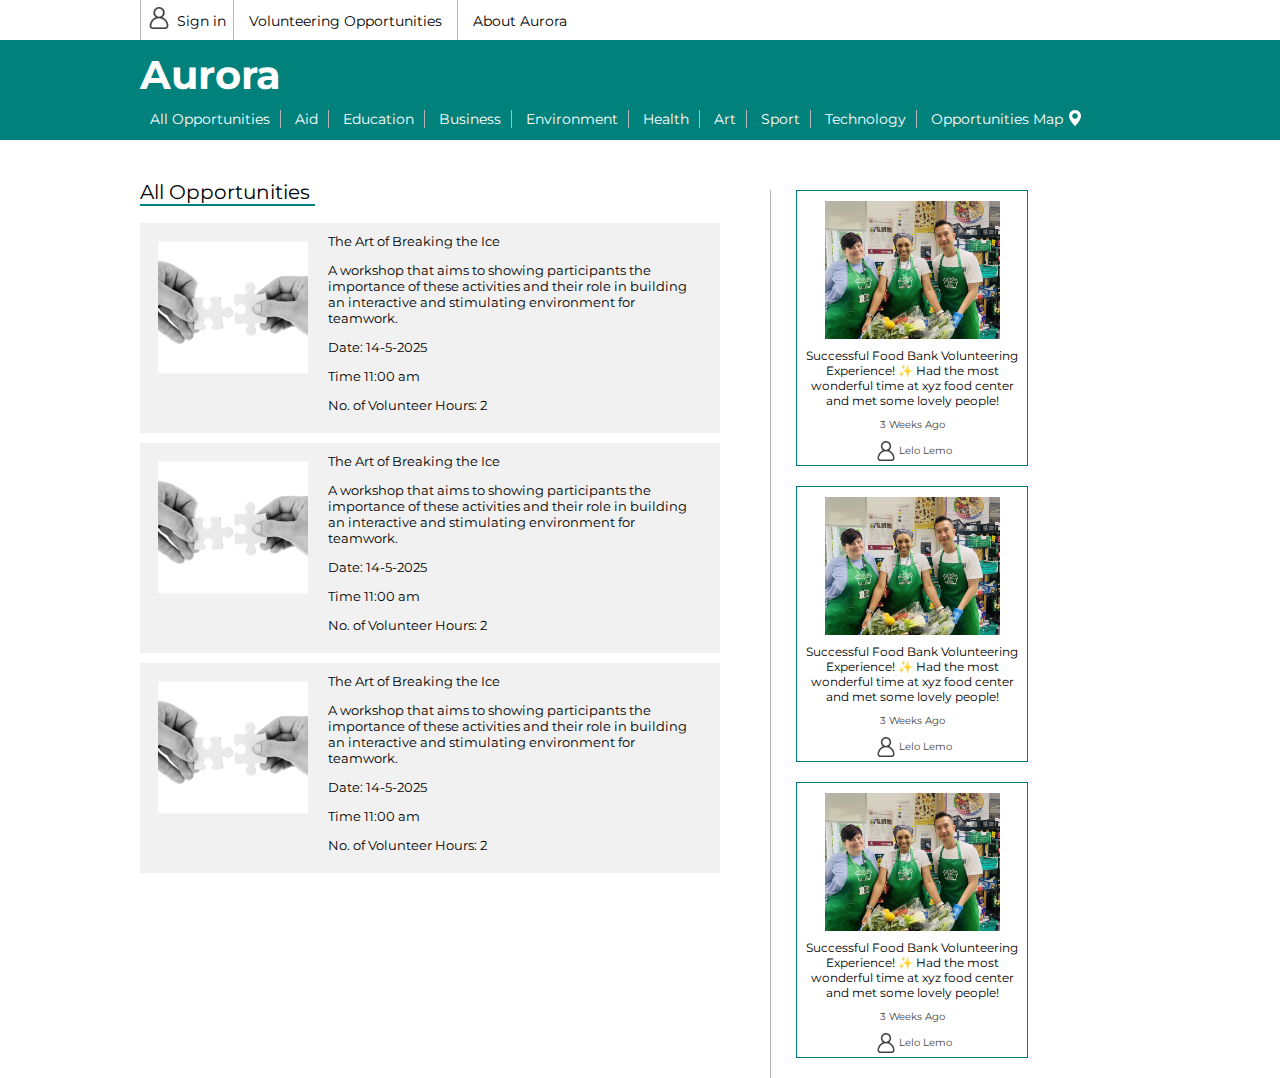
<file: index.html>
<!DOCTYPE html>
<html lang="en">
<head>
    <meta charset="UTF-8">
    <meta name="viewport" content="width=device-width, initial-scale=1.0">
    <title>Aurora - Volunteering Hub</title>
    <link rel="stylesheet" href="main-style.css">
    <link rel="stylesheet" href="index-style.css">
    <link rel="preconnect" href="https://fonts.googleapis.com">
    <link rel="preconnect" href="https://fonts.gstatic.com" crossorigin>
    <link href="https://fonts.googleapis.com/css2?family=Montserrat:ital,wght@0,100..900;1,100..900&display=swap" rel="stylesheet">
    
</head>
<body>
    <nav>
        <div class="nav__topbar">
            <img id="signInPic" src="avatar.png" height="22px">
            <a href="signin.html" id="signInText">Sign in</a>
        </div>
        <div class="nav__topbar nav__topbar-headers">
            <a href="">Volunteering Opportunities</a>
        </div>
        <div class="nav__topbar nav__topbar-headers">
            <a href="about.html">About Aurora</a>
        </div>

    </nav>

    <div class="clear"></div>

    <div class="blue-container">
        <div class="blue-container__elements">
            <h1>Aurora</h1>
        </div>
        <div class="clear"></div>
        <div class="blue-container__bottom-menu">
            <!--<p>Check out Volunteering Opportunities:</p>-->
            <div class="blue-container__items">
                <a href="">All Opportunities</a>
                <a href="">Aid</a>
                <a href="">Education</a>
                <a href="">Business</a>
                <a href="">Environment</a>
                <a href="">Health</a>
                <a href="">Art</a>
                <a href="">Sport</a>
                <a href="">Technology</a>
                <a href="" class="blue-container__no-border">Opportunities Map
                <img src="pin.png" width="16px" class="blue-container__no-border"></a>
            </div>
        </div>
    </div>

    <div class="clear"></div>

    <div class="page-container">
        <div class="page-container__main-section"> <!--MAIN OPPORTUNITIES SECTION-->
            <h2>All Opportunities</h2>
            <div class="opportunity-slide">
                <div class="opportunity-pic">
                    <img src="puzzleImg.png" width="150px">
                </div>
                <div class="opportunity_slide__details">
                    <span class="opportunity_title">The Art of Breaking the Ice</span>
                        <p>A workshop that aims to showing participants the importance of these activities and their role in building an interactive and stimulating environment for teamwork.</p>
                        <p>Date: 14-5-2025</p>
                        <p>Time 11:00 am</p>
                        <p>No. of Volunteer Hours: 2</p>
                </div>
            </div>
            <div class="opportunity-slide">
                <div class="opportunity-pic">
                    <img src="puzzleImg.png" width="150px">
                </div>
                <div class="opportunity_slide__details">
                    <span class="opportunity_title">The Art of Breaking the Ice</span>
                        <p>A workshop that aims to showing participants the importance of these activities and their role in building an interactive and stimulating environment for teamwork.</p>
                        <p>Date: 14-5-2025</p>
                        <p>Time 11:00 am</p>
                        <p>No. of Volunteer Hours: 2</p>
                </div>
            </div>
            <div class="opportunity-slide">
                <div class="opportunity-pic">
                    <img src="puzzleImg.png" width="150px">
                </div>
                <div class="opportunity_slide__details">
                    <span class="opportunity_title">The Art of Breaking the Ice</span>
                        <p>A workshop that aims to showing participants the importance of these activities and their role in building an interactive and stimulating environment for teamwork.</p>
                        <p>Date: 14-5-2025</p>
                        <p>Time 11:00 am</p>
                        <p>No. of Volunteer Hours: 2</p>
                </div>
            </div>
        </div>
        <div class="page-container__posts-section"> <!--POSTS SECTION-->
            <div class="post">
                <img src="Volunteer.jpg" alt="Card Image" class="post-img">
                <div>
                    <p class="post-text">Successful Food Bank Volunteering Experience! ✨
                        Had the most wonderful time at xyz food center and met some lovely people!
                    </p>
                    <p class="post-time">3 Weeks Ago</p>
                   <img src="avatar.png" height="20px"><a href="" class="post-author">Lelo Lemo</a>
                </div>
            </div>

            <div class="post">
                <img src="Volunteer.jpg" alt="Card Image" class="post-img">
                <div>
                    <p class="post-text">Successful Food Bank Volunteering Experience! ✨
                        Had the most wonderful time at xyz food center and met some lovely people!
                    </p>
                    <p class="post-time">3 Weeks Ago</p>
                   <img src="avatar.png" height="20px"><a href="" class="post-author">Lelo Lemo</a>
                </div>
            </div>

            <div class="post">
                <img src="Volunteer.jpg" alt="Card Image" class="post-img">
                <div>
                    <p class="post-text">Successful Food Bank Volunteering Experience! ✨
                        Had the most wonderful time at xyz food center and met some lovely people!
                    </p>
                    <p class="post-time">3 Weeks Ago</p>
                   <img src="avatar.png" height="20px"><a href="" class="post-author">Lelo Lemo</a>
                </div>
            </div>

            
        </div>
        
    </div>
</body>
</html>
</file>
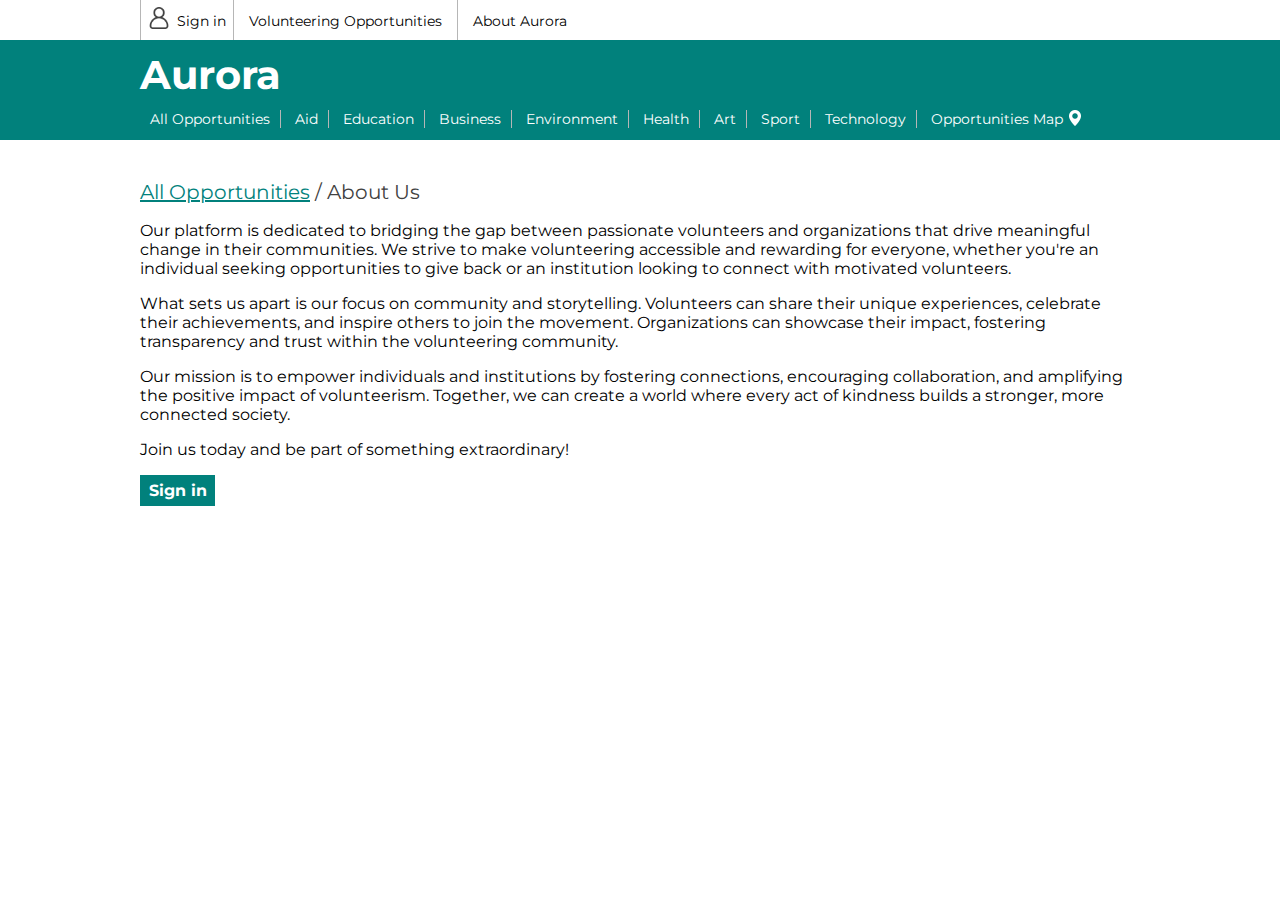
<file: about.html>
<!DOCTYPE html>
<html lang="en">
<head>
    <meta charset="UTF-8">
    <meta name="viewport" content="width=device-width, initial-scale=1.0">
    <title>Aurora - Volunteering Hub</title>
    <link rel="stylesheet" href="main-style.css">
    <link rel="stylesheet" href="about-style.css">
    <link rel="preconnect" href="https://fonts.googleapis.com">
    <link rel="preconnect" href="https://fonts.gstatic.com" crossorigin>
    <link href="https://fonts.googleapis.com/css2?family=Montserrat:ital,wght@0,100..900;1,100..900&display=swap" rel="stylesheet">
    
</head>
<body>
    <nav>
        <div class="nav__topbar">
            <img id="signInPic" src="avatar.png" height="22px">
            <a href="signin.html" id="signInText">Sign in</a>
        </div>
        <div class="nav__topbar nav__topbar-headers">
            <a href="index.html">Volunteering Opportunities</a>
        </div>
        <div class="nav__topbar nav__topbar-headers">
            <a href="about.html">About Aurora</a>
        </div>

    </nav>

    <div class="clear"></div>

    <div class="blue-container">
        <div class="blue-container__elements">
            <h1>Aurora</h1>
        </div>
        <div class="clear"></div>
        <div class="blue-container__bottom-menu">
            <!--<p>Check out Volunteering Opportunities:</p>-->
            <div class="blue-container__items">
                <a href="">All Opportunities</a>
                <a href="">Aid</a>
                <a href="">Education</a>
                <a href="">Business</a>
                <a href="">Environment</a>
                <a href="">Health</a>
                <a href="">Art</a>
                <a href="">Sport</a>
                <a href="">Technology</a>
                <a href="" class="blue-container__no-border">Opportunities Map
                <img src="pin.png" width="16px" class="blue-container__no-border"></a>
            </div>
        </div>
    </div>

    <div class="page-container">
        <div class="page-container__main-section"> <!--MAIN OPPORTUNITIES SECTION-->
            <h2><a href="index.html">All Opportunities</a> / About Us</h2>
        </div>
        <div>
            <p>Our platform is dedicated to bridging the gap between passionate volunteers and organizations that drive meaningful change in their communities. We strive to make volunteering accessible and rewarding for everyone, whether you're an individual seeking opportunities to give back or an institution looking to connect with motivated volunteers.

            <p>What sets us apart is our focus on community and storytelling. Volunteers can share their unique experiences, celebrate their achievements, and inspire others to join the movement. Organizations can showcase their impact, fostering transparency and trust within the volunteering community.</p>
                
            <p>Our mission is to empower individuals and institutions by fostering connections, encouraging collaboration, and amplifying the positive impact of volunteerism. Together, we can create a world where every act of kindness builds a stronger, more connected society.</p>
                
            <p>Join us today and be part of something extraordinary!</p>

            <a href="signin.html" id="btn-a"><div id="btn">Sign in</div></a>
        </div>
    </div>
</body>
</html>
</file>
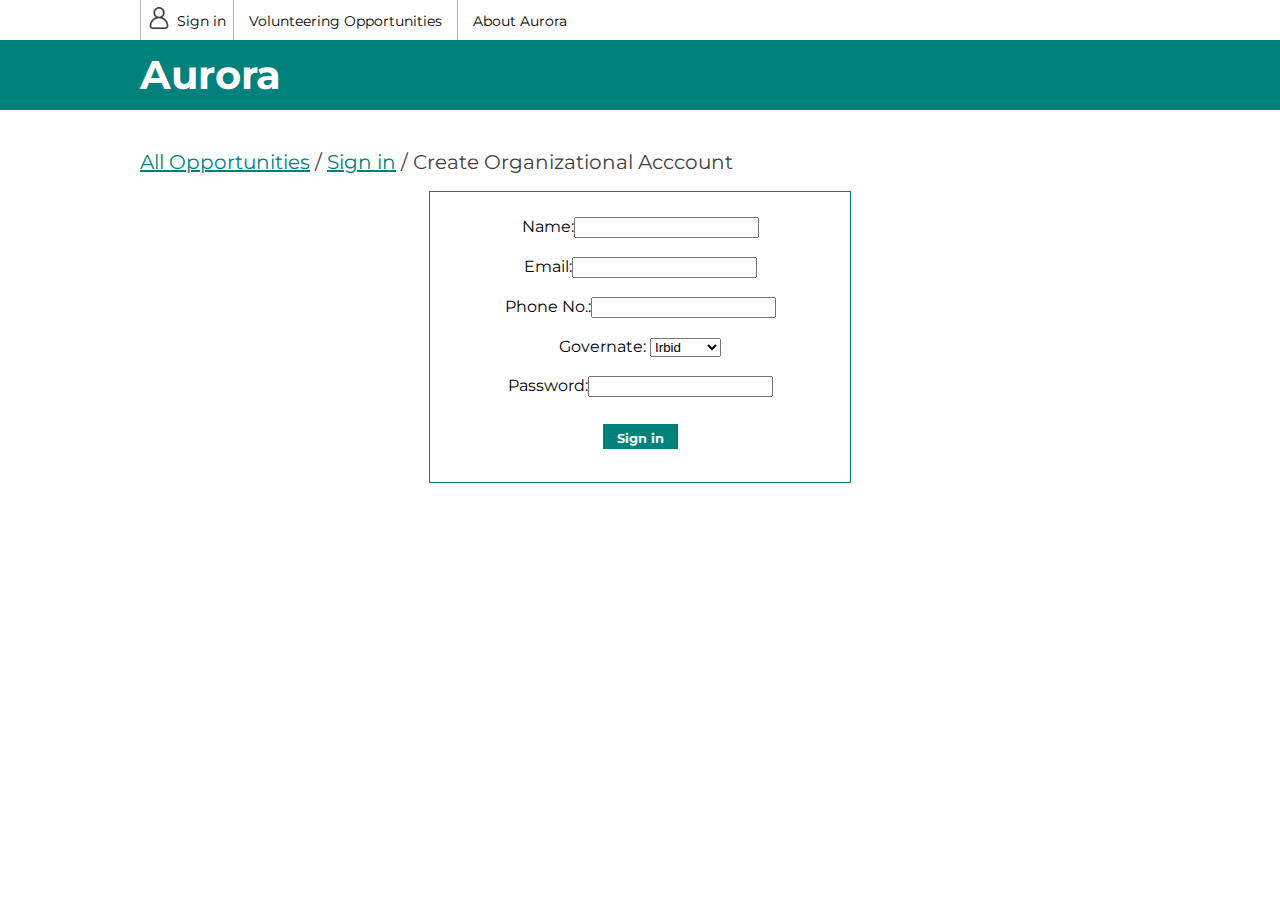
<file: create-org-acc.html>
<!DOCTYPE html>
<html lang="en">
<head>
    <meta charset="UTF-8">
    <meta name="viewport" content="width=device-width, initial-scale=1.0">
    <title>Aurora - Volunteering Hub</title>
    <link rel="stylesheet" href="main-style.css">
    <link rel="stylesheet" href="create-org-style.css">
    <link rel="preconnect" href="https://fonts.googleapis.com">
    <link rel="preconnect" href="https://fonts.gstatic.com" crossorigin>
    <link href="https://fonts.googleapis.com/css2?family=Montserrat:ital,wght@0,100..900;1,100..900&display=swap" rel="stylesheet">
    
</head>
<body>
    <nav>
        <div class="nav__topbar">
            <img id="signInPic" src="avatar.png" height="22px">
            <a href="signin.html" id="signInText">Sign in</a>
        </div>
        <div class="nav__topbar nav__topbar-headers">
            <a href="index.html">Volunteering Opportunities</a>
        </div>
        <div class="nav__topbar nav__topbar-headers">
            <a href="about.html">About Aurora</a>
        </div>

    </nav>

    <div class="clear"></div>
    <div class="blue-container">
        <div class="blue-container__elements">
            <h1>Aurora</h1>
        </div>
    </div>

    <div class="page-container">
        <div class="page-container__main-section"> <!--MAIN OPPORTUNITIES SECTION-->
            <h2><a href="index.html">All Opportunities</a> / <a href="signin.html">Sign in</a> / Create Organizational Acccount</h2>

            <form>
                <div class="card-container">
                    <div class="card">
                        <label>Name:</label><input type="text"><br><br>
                        <label>Email:</label><input type="text"><br><br>
                        <label>Phone No.:</label><input type="text"><br><br>
                        <label>Governate:</label>
                        <select>
                            <option>Irbid</option>
                            <option>Ajloun</option>
                            <option>Jerash</option>
                            <option>Mafraq</option>
                            <option>Balqa</option>
                            <option>Amman</option>
                            <option>Zarqa</option>
                            <option>Madaba</option>
                            <option>Karak</option>
                            <option>Tafilah</option>
                            <option>Ma'an</option>
                            <option>Aqaba</option>
                        </select><br><br>
                        <label>Password:</label><input type="text"><br><br>
                        <input type="submit" id="btn-a" value="Sign in"><br>
                    </div>
                </div>
            </form>
        </div>
    </div>
</body>
</html>
</file>
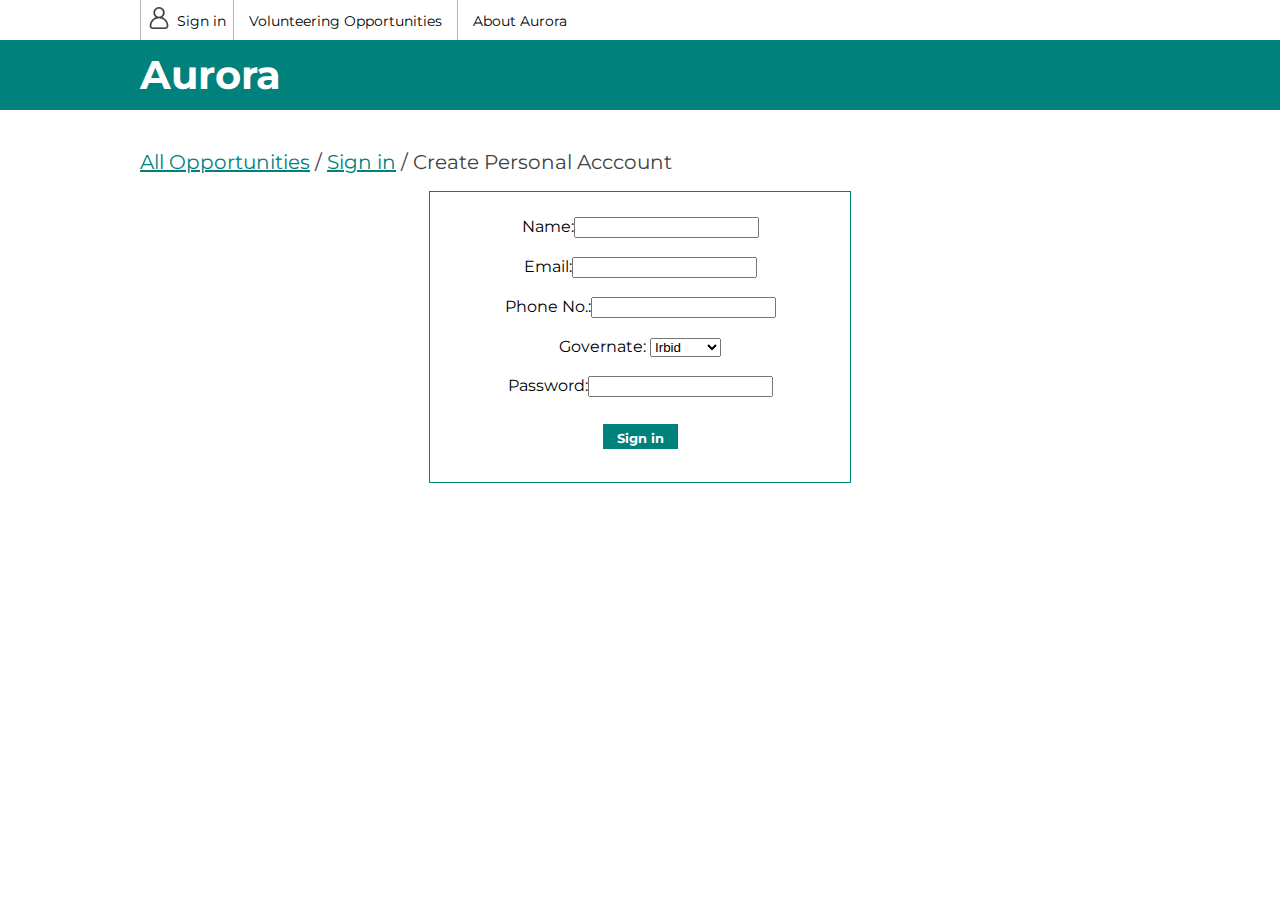
<file: create-prs-acc.html>
<!DOCTYPE html>
<html lang="en">
<head>
    <meta charset="UTF-8">
    <meta name="viewport" content="width=device-width, initial-scale=1.0">
    <title>Aurora - Volunteering Hub</title>
    <link rel="stylesheet" href="main-style.css">
    <link rel="stylesheet" href="create-org-style.css">
    <link rel="preconnect" href="https://fonts.googleapis.com">
    <link rel="preconnect" href="https://fonts.gstatic.com" crossorigin>
    <link href="https://fonts.googleapis.com/css2?family=Montserrat:ital,wght@0,100..900;1,100..900&display=swap" rel="stylesheet">
    
</head>
<body>
    <nav>
        <div class="nav__topbar">
            <img id="signInPic" src="avatar.png" height="22px">
            <a href="signin.html" id="signInText">Sign in</a>
        </div>
        <div class="nav__topbar nav__topbar-headers">
            <a href="index.html">Volunteering Opportunities</a>
        </div>
        <div class="nav__topbar nav__topbar-headers">
            <a href="about.html">About Aurora</a>
        </div>

    </nav>

    <div class="clear"></div>
    <div class="blue-container">
        <div class="blue-container__elements">
            <h1>Aurora</h1>
        </div>
    </div>

    <div class="page-container">
        <div class="page-container__main-section"> <!--MAIN OPPORTUNITIES SECTION-->
            <h2><a href="index.html">All Opportunities</a> / <a href="signin.html">Sign in</a> / Create Personal Acccount</h2>

            <form>
                <div class="card-container">
                    <div class="card">
                        <label>Name:</label><input type="text"><br><br>
                        <label>Email:</label><input type="text"><br><br>
                        <label>Phone No.:</label><input type="text"><br><br>
                        <label>Governate:</label>
                        <select>
                            <option>Irbid</option>
                            <option>Ajloun</option>
                            <option>Jerash</option>
                            <option>Mafraq</option>
                            <option>Balqa</option>
                            <option>Amman</option>
                            <option>Zarqa</option>
                            <option>Madaba</option>
                            <option>Karak</option>
                            <option>Tafilah</option>
                            <option>Ma'an</option>
                            <option>Aqaba</option>
                        </select><br><br>
                        <label>Password:</label><input type="text"><br><br>
                        <input type="submit" id="btn-a" value="Sign in"><br>
                    </div>
                </div>
            </form>
        </div>
    </div>
</body>
</html>
</file>
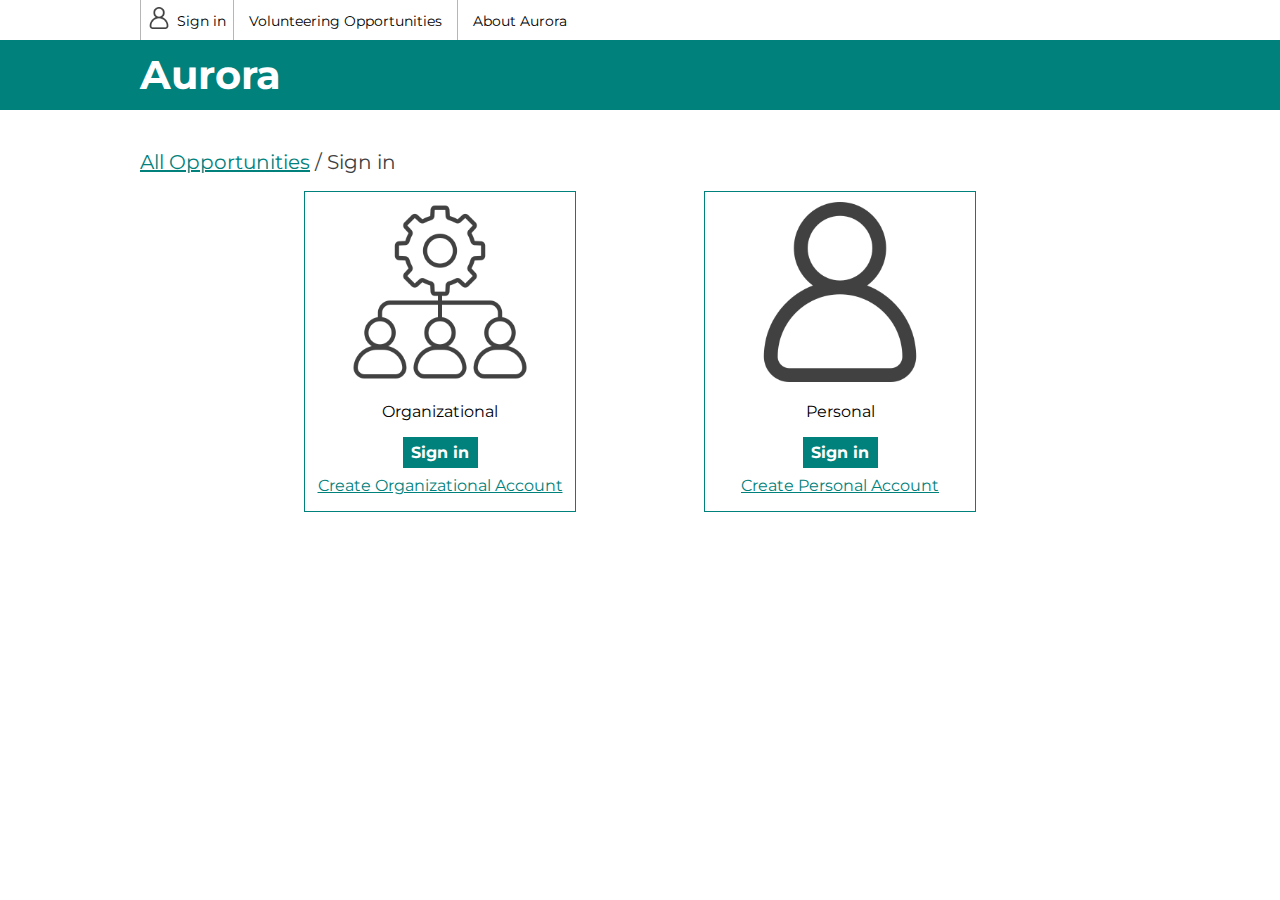
<file: signin.html>
<!DOCTYPE html>
<html lang="en">
<head>
    <meta charset="UTF-8">
    <meta name="viewport" content="width=device-width, initial-scale=1.0">
    <title>Aurora - Volunteering Hub</title>
    <link rel="stylesheet" href="main-style.css">
    <link rel="stylesheet" href="signin-style.css">
    <link rel="preconnect" href="https://fonts.googleapis.com">
    <link rel="preconnect" href="https://fonts.gstatic.com" crossorigin>
    <link href="https://fonts.googleapis.com/css2?family=Montserrat:ital,wght@0,100..900;1,100..900&display=swap" rel="stylesheet">
    
</head>
<body>
    <nav>
        <div class="nav__topbar">
            <img id="signInPic" src="avatar.png" height="22px">
            <a href="" id="signInText">Sign in</a>
        </div>
        <div class="nav__topbar nav__topbar-headers">
            <a href="index.html">Volunteering Opportunities</a>
        </div>
        <div class="nav__topbar nav__topbar-headers">
            <a href="about.html">About Aurora</a>
        </div>

    </nav>

    <div class="clear"></div>
    <div class="blue-container">
        <div class="blue-container__elements">
            <h1>Aurora</h1>
        </div>
    </div>

    <div class="page-container">
        <div class="page-container__main-section"> <!--MAIN OPPORTUNITIES SECTION-->
            <h2><a href="index.html">All Opportunities</a> / Sign in</h2>
        </div>
        <div class="card-container">
            <div class="card">
                <img src="organization-structure.png" class="card-img" height="180px">
                <p>Organizational</p>
                <a href="signin2org.html" id="btn-a"><div id="btn">Sign in</div></a>
                <a href="create-org-acc.html">Create Organizational Account</a>
            </div>
            <div class="card">
                <img src="avatar.png" class="card-img" height="180px">
                <p>Personal</p>
                <a href="signin2prs.html" id="btn-a"><div id="btn">Sign in</div></a>
                <a href="create-prs-acc.html">Create Personal Account</p>
            </div>
        </div>
    </div>
</body>
</html>
</file>
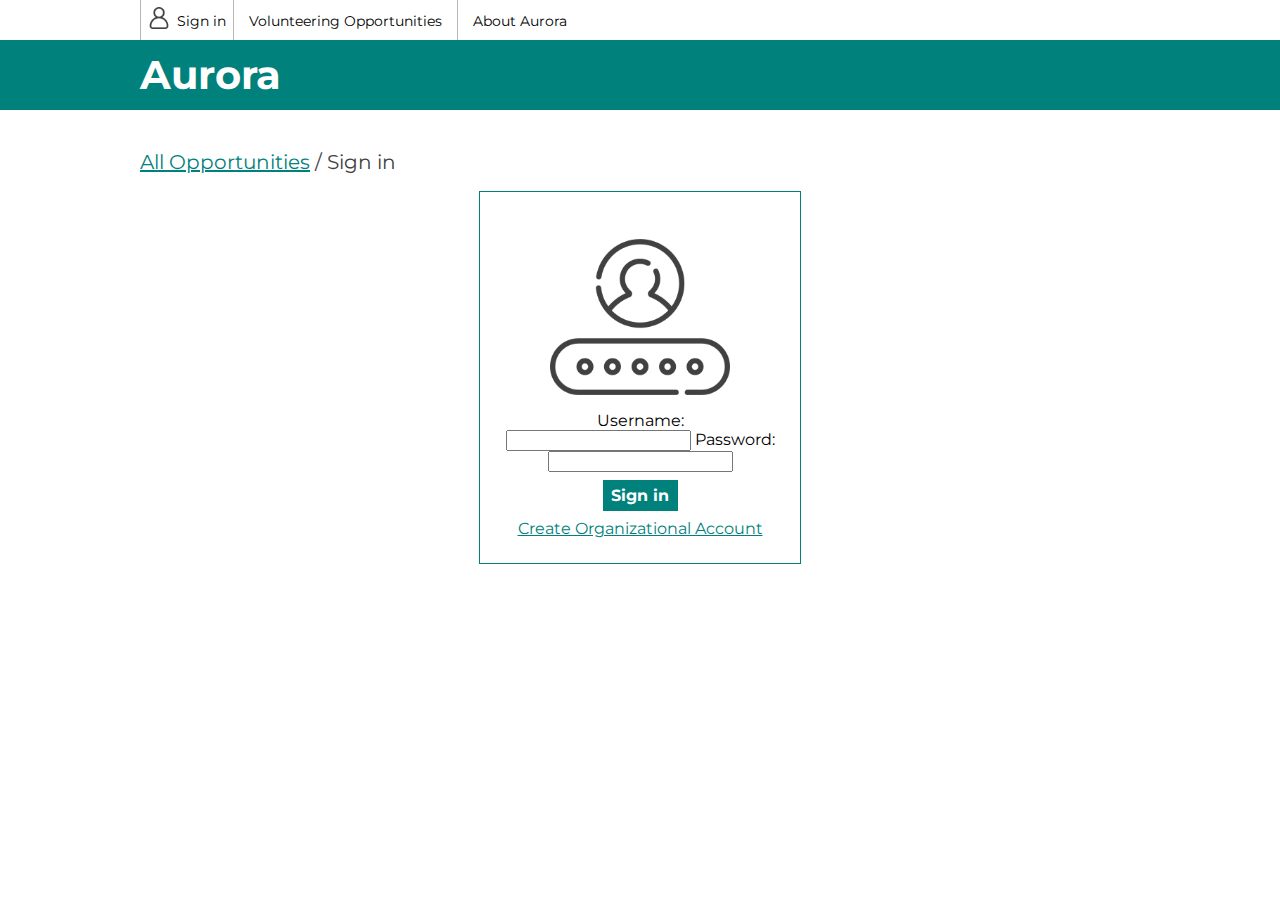
<file: signin2.html>
<!DOCTYPE html>
<html lang="en">
<head>
    <meta charset="UTF-8">
    <meta name="viewport" content="width=device-width, initial-scale=1.0">
    <title>Aurora - Volunteering Hub</title>
    <link rel="stylesheet" href="main-style.css">
    <link rel="stylesheet" href="signin2-style.css">
    <link rel="preconnect" href="https://fonts.googleapis.com">
    <link rel="preconnect" href="https://fonts.gstatic.com" crossorigin>
    <link href="https://fonts.googleapis.com/css2?family=Montserrat:ital,wght@0,100..900;1,100..900&display=swap" rel="stylesheet">
    
</head>
<body>
    <nav>
        <div class="nav__topbar">
            <img id="signInPic" src="avatar.png" height="22px">
            <a href="signin.html" id="signInText">Sign in</a>
        </div>
        <div class="nav__topbar nav__topbar-headers">
            <a href="index.html">Volunteering Opportunities</a>
        </div>
        <div class="nav__topbar nav__topbar-headers">
            <a href="about.html">About Aurora</a>
        </div>

    </nav>

    <div class="clear"></div>
    <div class="blue-container">
        <div class="blue-container__elements">
            <h1>Aurora</h1>
        </div>
    </div>

    <div class="page-container">
        <div class="page-container__main-section"> <!--MAIN OPPORTUNITIES SECTION-->
            <h2><a href="index.html">All Opportunities</a> / Sign in</h2>

            <form>
                <div class="card-container">
                    <div class="card">
                        <img src="password.png" class="card-img" height="180px">
                        <span>Username:</span><input type="text">
                        <span>Password:</span><input type="text">
                        <a href="" id="btn-a"><div id="btn">Sign in</div></a>
                        <a href="create-org-acc.html">Create Organizational Account</a>
                    </div>
                </div>
            </form>
        </div>
    </div>
</body>
</html>
</file>
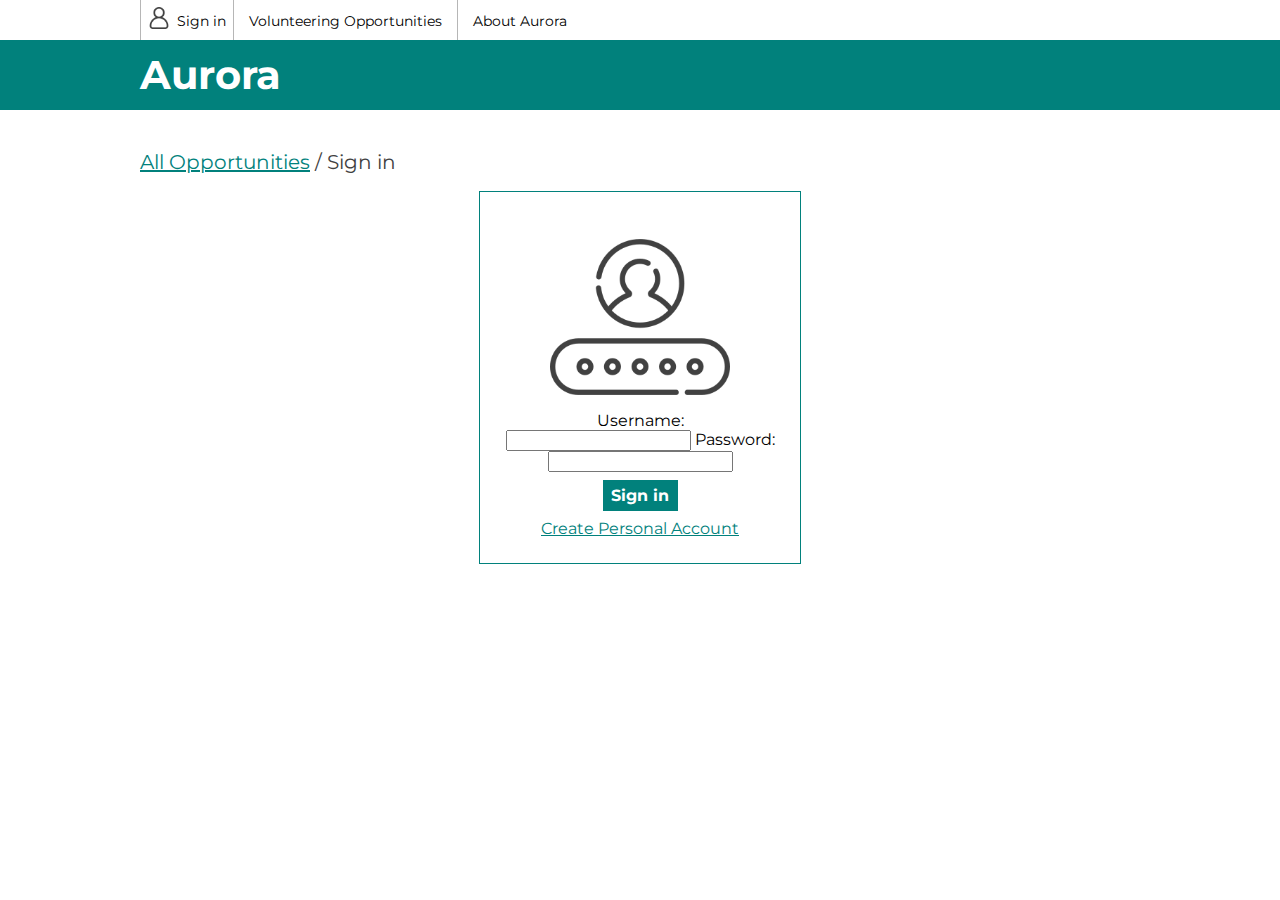
<file: signin2prs.html>
<!DOCTYPE html>
<html lang="en">
<head>
    <meta charset="UTF-8">
    <meta name="viewport" content="width=device-width, initial-scale=1.0">
    <title>Aurora - Volunteering Hub</title>
    <link rel="stylesheet" href="main-style.css">
    <link rel="stylesheet" href="signin2-style.css">
    <link rel="preconnect" href="https://fonts.googleapis.com">
    <link rel="preconnect" href="https://fonts.gstatic.com" crossorigin>
    <link href="https://fonts.googleapis.com/css2?family=Montserrat:ital,wght@0,100..900;1,100..900&display=swap" rel="stylesheet">
    
</head>
<body>
    <nav>
        <div class="nav__topbar">
            <img id="signInPic" src="avatar.png" height="22px">
            <a href="signin.html" id="signInText">Sign in</a>
        </div>
        <div class="nav__topbar nav__topbar-headers">
            <a href="index.html">Volunteering Opportunities</a>
        </div>
        <div class="nav__topbar nav__topbar-headers">
            <a href="about.html">About Aurora</a>
        </div>

    </nav>

    <div class="clear"></div>
    <div class="blue-container">
        <div class="blue-container__elements">
            <h1>Aurora</h1>
        </div>
    </div>

    <div class="page-container">
        <div class="page-container__main-section"> <!--MAIN OPPORTUNITIES SECTION-->
            <h2><a href="index.html">All Opportunities</a> / Sign in</h2>

            <form>
                <div class="card-container">
                    <div class="card">
                        <img src="password.png" class="card-img" height="180px">
                        <span>Username:</span><input type="text">
                        <span>Password:</span><input type="text">
                        <a href="" id="btn-a"><div id="btn">Sign in</div></a>
                        <a href="create-prs-acc.html">Create Personal Account</a>
                    </div>
                </div>
            </form>
        </div>
    </div>
</body>
</html>
</file>
<file: main-style.css>
body {
    margin: 0;
    padding: 0;
    font-family: 'Montserrat', sans-serif;
}

nav {
    width: 1000px;
    height: 40px;
    margin: 0 auto;
}

.nav__topbar {
    float: left;
    height: 100%;
    border-left: 1px #B6B6B6 solid;
}

#signInPic {
    padding: 7px;
    float: left;
}

#signInText {
    font-size: 90%;
    position: relative;
    top: 12px;
    float: left;
    padding-right: 7px;
    text-decoration: none;
    color: black;
}

.nav__topbar-headers {
    font-size: 90%;
    padding: 12px 15px 0 15px;
    height: 28px;
}

.nav__topbar-headers a {
    text-decoration: none;
    color: black;
}

.nav__topbar-headers a:visited {
    text-decoration: none;
    color: black;
}


#searchBox {
    background-color: #E4E4E4;
    border: none;
    font-weight: bold;
    float: left;
    padding: 5px;
    margin: 5px 0 5px 5px;
}

#magnifyingGlass {
    float: left;
    margin-top: 5px;
}

.clear {
    clear: both;
}

.blue-container {
    background-color: #01817C;
    width: 100%;
    height: 100px;
}

.blue-container__elements {
    width: 1000px;
    margin: 0 auto;
}

h1 {
    padding: 10px 0 0 0;
    margin: 0;
    color: white;
    font-size: 40px;
    float: left;
}

.blue-container__elements__map a:hover {
    text-decoration: underline;
}

.blue-container__bottom-menu {
    background-color: #01817C;
    width: 100%;
}

.blue-container__items {
    width: 1000px;
    margin: 0 auto;
    height: 40px;
}

.blue-container__items a {
    color: white;
    text-decoration: none;
    padding: 0 10px;
    border-right: 1px #B6B6B6 solid;
    font-size: 14px;
    position: relative;
    top: 9px;
}

.blue-container__items a:hover {
    text-decoration: underline;
}

.blue-container__no-border {
    border-right: none !important;
}

.blue-container__items img {
    position: relative;
    top:2px;
}

.page-container {
    width: 1000px;
    margin: 0 auto;
}
</file>
<file: index-style.css>
.page-container__main-section {
    width: 560px;
    float:left;
}

.page-container__posts-section {
    width: 39%;
    float:left;
    border-left: 1px #B6B6B6 solid;
    height: 100%;
    width: 380px;
    position: relative;
    top: 50px;
    left: 70px;
    padding-left: 25px;
}

.page-container__main-section h2 {
    font-weight: normal;
    margin-top: 40px;
    font-size: 20px;
    width: 175px;
    border-bottom: 2px solid #01817C;
}

.opportunity-slide {
    background-color: #f1f1f1;
    padding: 10px;
    width: 560px;
    height: 190px;
    margin-top: 10px;
}

.opportunity-pic {
    padding: 8px 20px 8px 8px;
    float: left;
}

.opportunity_slide__details {
    float: left;
    width: 360px;
    font-size: small;
}

.page-container__posts-section {
    width: 380px;
    padding-left: 25px;
    position: relative;
    top: 50px;
    left: 70px;
}

.post {
    text-align: center;
    margin-bottom: 20px;
    border: 1px solid #01817C;
    width: 230px;
}

.post-img {
    width: 175px;
    height: auto;
    padding-top: 10px;
}

.post-text {
    margin: 5px;
    font-size: 12px;
}

.post-time {
    font-size: 10px;
    color: #414141;
}

.post-author {
    font-size: 10px;
    color: #414141;
    position: relative;
    bottom:7px;
    left: 3px;
    text-decoration: none;
}

.post-author:hover{
    font-size: 10px;
    color: #01817C;
    position: relative;
    bottom:7px;
    left: 3px;
    text-decoration: none;
}
</file>
<file: about-style.css>
.page-container__main-section h2 {
    font-weight: normal;
    margin-top: 40px;
    font-size: 20px;
    width: 285px;
    color: #414141
    /*border-bottom: 2px solid #01817C;*/
}

.page-container__main-section a {
    text-decoration: underline;
    color: #01817C;
}

#btn {
    color: white;
    background-color: #01817C;
    width: 75px;
    height: 25px;
    font-weight: bold;
    text-align: center;
    padding-top: 6px;
    
}

#btn-a {
    text-decoration: none;
}
</file>
<file: create-org-style.css>
.blue-container {
    height: 70px !important;
}

.page-container__main-section h2 {
    font-weight: normal;
    margin-top: 40px;
    font-size: 20px;
    width: 595px;
    color: #414141;
}

.page-container__main-section a {
    text-decoration: underline;
    color: #01817C;
}

.card {
    text-align: center;
    margin-bottom: 20px;
    border: 1px solid #01817C;
    width: 370px;
    margin: auto;
    padding: 25px;
}

.card-img {
    padding-top: 10px;
}


input[type=submit] {
    color: white;
    background-color: #01817C;
    width: 75px;
    height: 25px;
    font-weight: bold;
    text-align: center;
    padding: 6px;
    margin: auto;
    margin: 8px auto;
    border: none;
    font-family: 'Montserrat', sans-serif;
}

#btn-a {
    text-decoration: none;
}
</file>
<file: signin-style.css>
.blue-container {
    height: 70px !important;
}

.page-container__main-section h2 {
    font-weight: normal;
    margin-top: 40px;
    font-size: 20px;
    width: 285px;
    color: #414141
}

.page-container__main-section a {
    text-decoration: underline;
    color: #01817C;
}

.card-container {
    width: 800px;
    margin: auto;
    display: grid;
    grid-template-columns: auto auto;
    justify-items: center;
}

.card {
    text-align: center;
    margin-bottom: 20px;
    border: 1px solid #01817C;
    width: 270px;
}

.card a {
    color: #01817C;
}
.card-img {
    padding-top: 10px;
}


#btn {
    color: white;
    background-color: #01817C;
    width: 75px;
    height: 25px;
    font-weight: bold;
    text-align: center;
    padding-top: 6px;
    margin: auto;
    margin: 8px auto;
}

#btn-a {
    text-decoration: none;
}
</file>
<file: signin2-style.css>
.blue-container {
    height: 70px !important;
}

.page-container__main-section h2 {
    font-weight: normal;
    margin-top: 40px;
    font-size: 20px;
    width: 285px;
    color: #414141
}

.page-container__main-section a {
    text-decoration: underline;
    color: #01817C;
}

.card {
    text-align: center;
    margin-bottom: 20px;
    border: 1px solid #01817C;
    width: 270px;
    margin: auto;
    padding: 25px;
}

.card-img {
    padding-top: 10px;
}


#btn {
    color: white;
    background-color: #01817C;
    width: 75px;
    height: 25px;
    font-weight: bold;
    text-align: center;
    padding-top: 6px;
    margin: auto;
    margin: 8px auto;
}

#btn-a {
    text-decoration: none;
}
</file>
